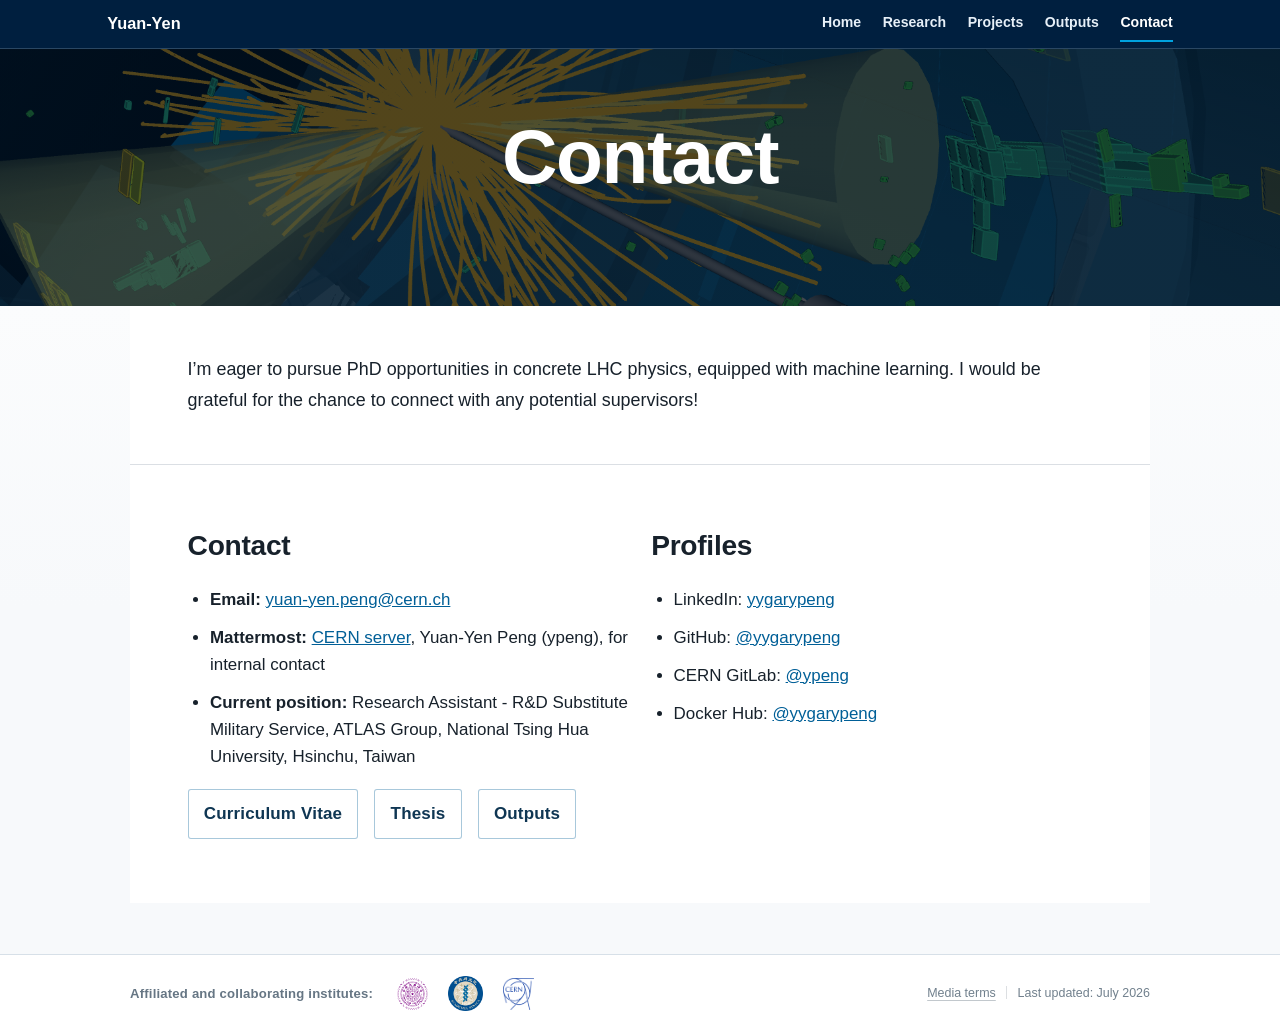
<file: contact.html>
<!doctype html>
<html lang="en">
  <head>
    <meta charset="UTF-8" />
    <meta name="viewport" content="width=device-width, initial-scale=1.0" />
    <meta http-equiv="Content-Security-Policy" content="default-src 'self'; script-src 'self' 'unsafe-inline'; style-src 'self' 'unsafe-inline' https://fonts.googleapis.com; img-src 'self' data: https:; font-src 'self' https://fonts.gstatic.com; connect-src 'self';">
    <meta
      name="description"
      content="Contact, CV, and research links for Yuan-Yen Peng."
    />
    <meta name="theme-color" content="#001f3f" />
    <title>Contact | Yuan-Yen Peng</title>
    <link rel="stylesheet" href="./styles.css" />
    <link rel="preconnect" href="https://fonts.googleapis.com" />
    <link rel="preconnect" href="https://fonts.gstatic.com" crossorigin />
    <link rel="stylesheet" href="https://fonts.googleapis.com/css2?family=Inter:wght@400;500;600;700;800&amp;family=Marcellus&amp;display=swap" />
  </head>
  <body>
    <a class="skip-link" href="#main-content">Skip to main content</a>
    <header class="masthead masthead-short" aria-label="Contact hero">
      <div class="topbar">
        <div class="topbar-inner wrap-wide">
          <div class="site-mark" aria-label="Site identity">
            <a class="site-name" href="./index.html">Yuan-Yen</a>
          </div>
          <nav class="menu" aria-label="Main navigation">
            <a href="./index.html">Home</a>
            <a href="./phd.html">Research</a>
            <a href="./projects.html">Projects</a>
            <a href="./outputs.html">Outputs</a>
            <a class="active" href="./contact.html">Contact</a>
          </nav>
        </div>
      </div>
      <div class="hero-copy wrap-wide">
        <h1>Contact</h1>
      </div>
    </header>

    <main id="main-content" class="content">
      <section class="content-block phd-wide contact-preface">
        <p>
          I’m eager to pursue PhD opportunities in concrete LHC physics, equipped with machine learning.
          I would be grateful for the chance to connect with any potential supervisors!
        </p>
      </section>

      <section class="content-block">
        <div class="split-2">
          <div>
            <h2 class="section-title">Contact</h2>
            <ul class="list-clean">
              <li><b>Email:</b> <a href="mailto:yuan-yen.peng@cern.ch">yuan-yen.peng@cern.ch</a></li>
              <li>
                <b>Mattermost:</b>
                <a href="https://mattermost.web.cern.ch/">CERN server</a>, Yuan-Yen Peng (ypeng), for internal contact
              </li>
              <li>
                <b>Current position:</b> Research Assistant - R&amp;D Substitute Military Service, ATLAS Group, National Tsing Hua University, Hsinchu, Taiwan
              </li>
            </ul>
            <div class="button-row">
              <a href="./assets/yuan-yen_cv.pdf" target="_blank">Curriculum Vitae</a>
              <a href="https://etd.lib.nthu.edu.tw/thesis/detail/d5387241bad28abb4b3cb0facb63184d/">Thesis</a>
              <a href="./outputs.html">Outputs</a>
            </div>
          </div>

          <div>
            <h2 class="section-title">Profiles</h2>
            <ul class="list-clean">
              <li>LinkedIn: <a href="https://www.linkedin.com/in/yygarypeng/">yygarypeng</a></li>
              <li>GitHub: <a href="https://github.com/yygarypeng">@yygarypeng</a></li>
              <li>CERN GitLab: <a href="https://gitlab.cern.ch/ypeng">@ypeng</a></li>
              <li>Docker Hub: <a href="https://hub.docker.com/repositories/yygarypeng">@yygarypeng</a></li>
            </ul>
          </div>
        </div>
      </section>
    </main>

    <footer class="site-footer">
      <div class="footer-inner">
        <span class="footer-affiliation">Affiliated and collaborating institutes:</span>
        <div class="footer-logo-row" aria-label="Affiliated and collaborating institutions">
          <a href="https://www.nthu.edu.tw/" aria-label="National Tsing Hua University official website">
            <img src="./assets/nthu-logo.png" alt="National Tsing Hua University logo" width="1920" height="1921" />
          </a>
          <a href="https://www.sinica.edu.tw/" aria-label="Academia Sinica official website">
            <img src="./assets/as-logo.png" alt="Academia Sinica logo" width="1920" height="1920" />
          </a>
          <a href="https://home.cern/" aria-label="CERN official website">
            <img src="./assets/cern-logo.png" alt="CERN logo" width="1182" height="1182" />
          </a>
        </div>
        <div class="footer-meta-row">
          <details class="media-terms">
            <summary>Media terms</summary>
            <div class="media-terms-card">
              <button class="media-terms-close" type="button" aria-label="Close media terms" onclick="this.closest('details').removeAttribute('open')">X</button>
              <p><b>Media credits</b></p>
              <p>Banner source: CERN, &copy; CERN. ATLAS-related media: ATLAS Experiment &copy; CERN.</p>
              <p>
                Use follows the <a href="https://copyright.web.cern.ch/">CERN Audiovisual Media Terms of Use</a>
                and <a href="https://atlas.cern/copyright">ATLAS Terms of Use</a>.
              </p>
              <p>Personal site; not endorsed by CERN or ATLAS.</p>
            </div>
          </details>
          <span class="footer-updated">Last updated: July 2026</span>
        </div>
      </div>
    </footer>
  </body>
</html>
</file>
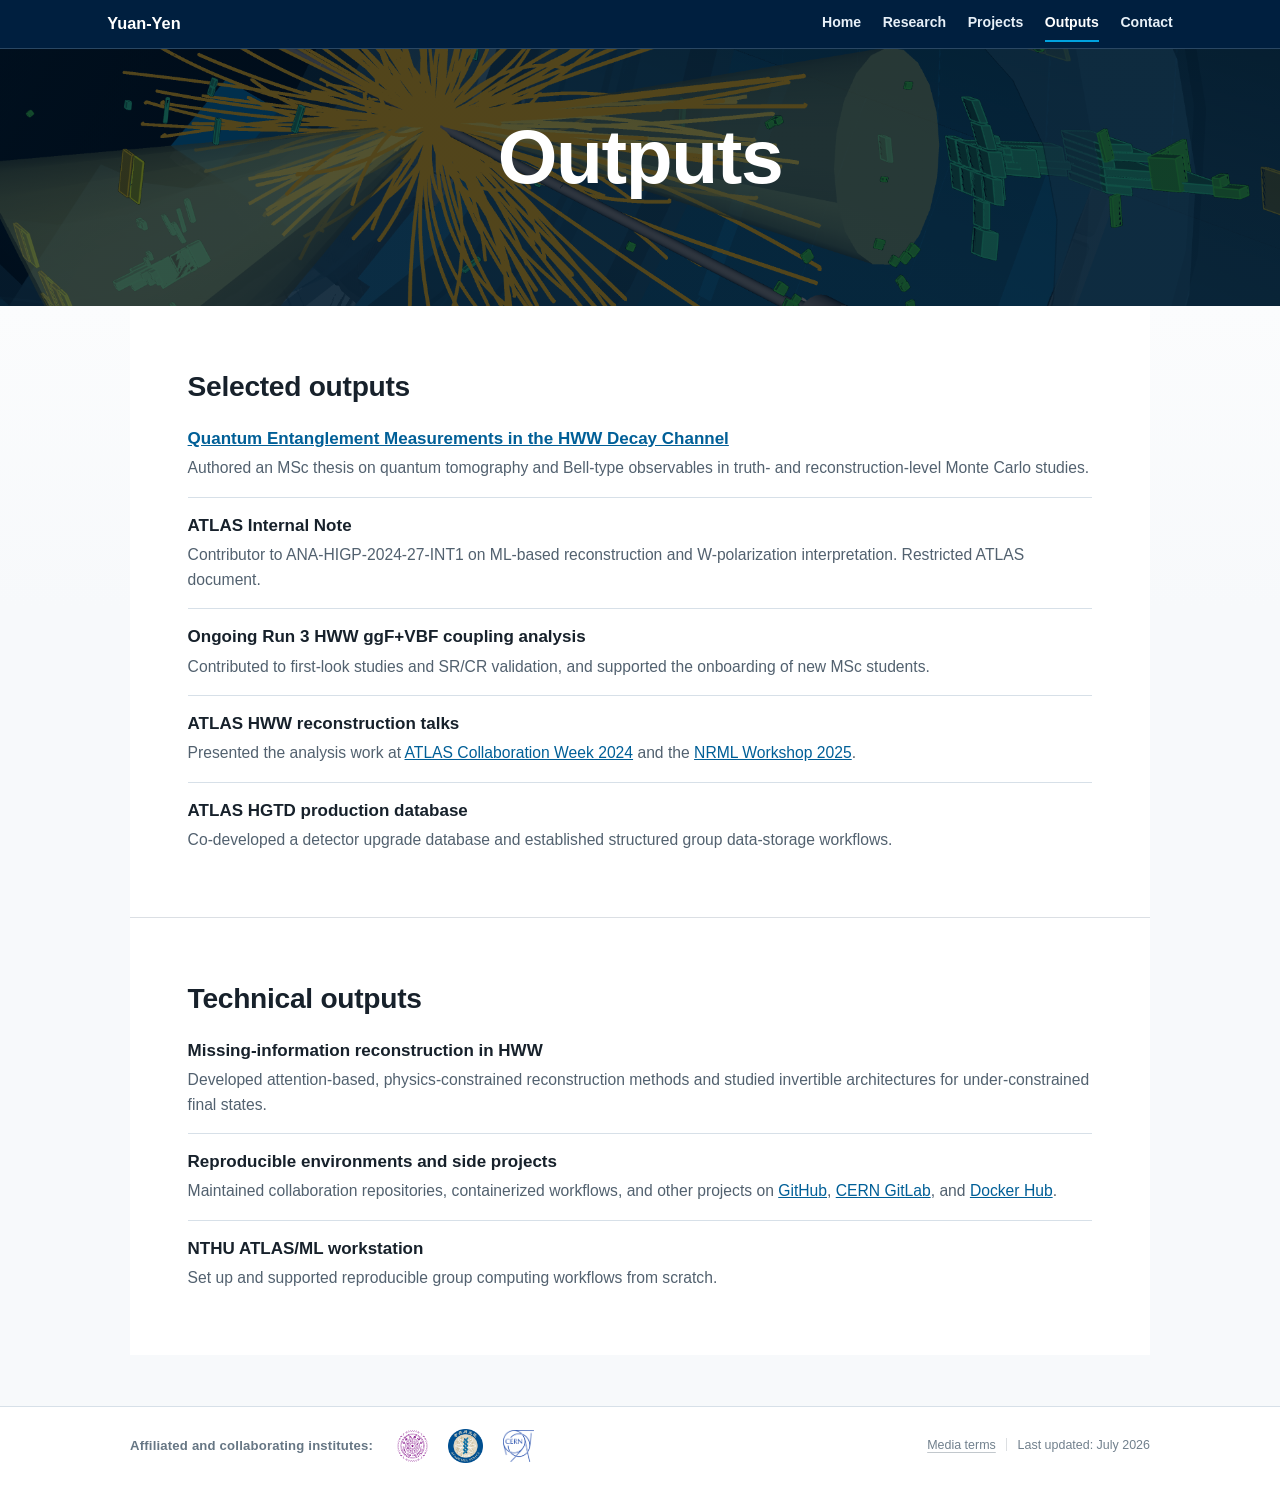
<file: outputs.html>
<!doctype html>
<html lang="en">
  <head>
    <meta charset="UTF-8" />
    <meta name="viewport" content="width=device-width, initial-scale=1.0" />
    <meta http-equiv="Content-Security-Policy" content="default-src 'self'; script-src 'self' 'unsafe-inline'; style-src 'self' 'unsafe-inline' https://fonts.googleapis.com; img-src 'self' data: https:; font-src 'self' https://fonts.gstatic.com; connect-src 'self';">
    <meta
      name="description"
      content="Selected public-safe evidence of Yuan-Yen Peng's ATLAS physics analysis, reconstruction, software, and detector contributions."
    />
    <meta name="theme-color" content="#001f3f" />
    <title>Outputs | Yuan-Yen Peng</title>
    <link rel="stylesheet" href="./styles.css" />
    <link rel="preconnect" href="https://fonts.googleapis.com" />
    <link rel="preconnect" href="https://fonts.gstatic.com" crossorigin />
    <link rel="stylesheet" href="https://fonts.googleapis.com/css2?family=Inter:wght@400;500;600;700;800&amp;family=Marcellus&amp;display=swap" />
  </head>
  <body>
    <a class="skip-link" href="#main-content">Skip to main content</a>
    <header class="masthead masthead-short" aria-label="Outputs hero">
      <div class="topbar">
        <div class="topbar-inner wrap-wide">
          <div class="site-mark" aria-label="Site identity">
            <a class="site-name" href="./index.html">Yuan-Yen</a>
          </div>
          <nav class="menu" aria-label="Main navigation">
            <a href="./index.html">Home</a>
            <a href="./phd.html">Research</a>
            <a href="./projects.html">Projects</a>
            <a class="active" href="./outputs.html">Outputs</a>
            <a href="./contact.html">Contact</a>
          </nav>
        </div>
      </div>
      <div class="hero-copy wrap-wide">
        <h1>Outputs</h1>
      </div>
    </header>

    <main id="main-content" class="content">
      <section class="content-block" aria-labelledby="physics-analysis-title">
        <h2 class="section-title" id="physics-analysis-title">Selected outputs</h2>
        <dl class="output-list">
          <div class="output-item">
            <dt><a href="https://etd.lib.nthu.edu.tw/thesis/detail/d5387241bad28abb4b3cb0facb63184d/">Quantum Entanglement Measurements in the HWW Decay Channel</a></dt>
            <dd>Authored an MSc thesis on quantum tomography and Bell-type observables in truth- and reconstruction-level Monte Carlo studies.</dd>
          </div>
          <div class="output-item">
            <dt>ATLAS Internal Note</dt>
            <dd>Contributor to ANA-HIGP-2024-27-INT1 on ML-based reconstruction and W-polarization interpretation. Restricted ATLAS document.</dd>
          </div>
          <div class="output-item">
            <dt>Ongoing Run 3 HWW ggF+VBF coupling analysis</dt>
            <dd>Contributed to first-look studies and SR/CR validation, and supported the onboarding of new MSc students.</dd>
          </div>
          <div class="output-item">
            <dt>ATLAS HWW reconstruction talks</dt>
            <dd>Presented the analysis work at <a href="https://indico.cern.ch/event/1441377/contributions/6065508/">ATLAS Collaboration Week 2024</a> and the <a href="https://indico.cern.ch/event/1498256/contributions/6453803/">NRML Workshop 2025</a>.</dd>
          </div>
          <div class="output-item">
            <dt>ATLAS HGTD production database</dt>
            <dd>Co-developed a detector upgrade database and established structured group data-storage workflows.</dd>
          </div>
        </dl>
      </section>

      <section class="content-block" aria-labelledby="Technical-outputs-title">
        <h2 class="section-title" id="Technical-outputs-title">Technical outputs</h2>
        <dl class="output-list">
          <div class="output-item">
            <dt>Missing-information reconstruction in HWW</dt>
            <dd>Developed attention-based, physics-constrained reconstruction methods and studied invertible architectures for under-constrained final states.</dd>
          </div>
          <div class="output-item">
            <dt>Reproducible environments and side projects</dt>
            <dd>Maintained collaboration repositories, containerized workflows, and other projects on <a href="https://github.com/yygarypeng">GitHub</a>, <a href="https://gitlab.cern.ch/ypeng">CERN GitLab</a>, and <a href="https://hub.docker.com/repositories/yygarypeng">Docker Hub</a>.</dd>
          </div>
          <div class="output-item">
            <dt>NTHU ATLAS/ML workstation</dt>
            <dd>Set up and supported reproducible group computing workflows from scratch.</dd>
          </div>
        </dl>
      </section>
    </main>

    <footer class="site-footer">
      <div class="footer-inner">
        <span class="footer-affiliation">Affiliated and collaborating institutes:</span>
        <div class="footer-logo-row" aria-label="Affiliated and collaborating institutions">
          <a href="https://www.nthu.edu.tw/" aria-label="National Tsing Hua University official website">
            <img src="./assets/nthu-logo.png" alt="National Tsing Hua University logo" width="1920" height="1921" />
          </a>
          <a href="https://www.sinica.edu.tw/" aria-label="Academia Sinica official website">
            <img src="./assets/as-logo.png" alt="Academia Sinica logo" width="1920" height="1920" />
          </a>
          <a href="https://home.cern/" aria-label="CERN official website">
            <img src="./assets/cern-logo.png" alt="CERN logo" width="1182" height="1182" />
          </a>
        </div>
        <div class="footer-meta-row">
          <details class="media-terms">
            <summary>Media terms</summary>
            <div class="media-terms-card">
              <button class="media-terms-close" type="button" aria-label="Close media terms" onclick="this.closest('details').removeAttribute('open')">X</button>
              <p><b>Media credits</b></p>
              <p>Banner source: CERN, &copy; CERN. ATLAS-related media: ATLAS Experiment &copy; CERN.</p>
              <p>
                Use follows the <a href="https://copyright.web.cern.ch/">CERN Audiovisual Media Terms of Use</a>
                and <a href="https://atlas.cern/copyright">ATLAS Terms of Use</a>.
              </p>
              <p>Personal site; not endorsed by CERN or ATLAS.</p>
            </div>
          </details>
          <span class="footer-updated">Last updated: July 2026</span>
        </div>
      </div>
    </footer>
  </body>
</html>
</file>
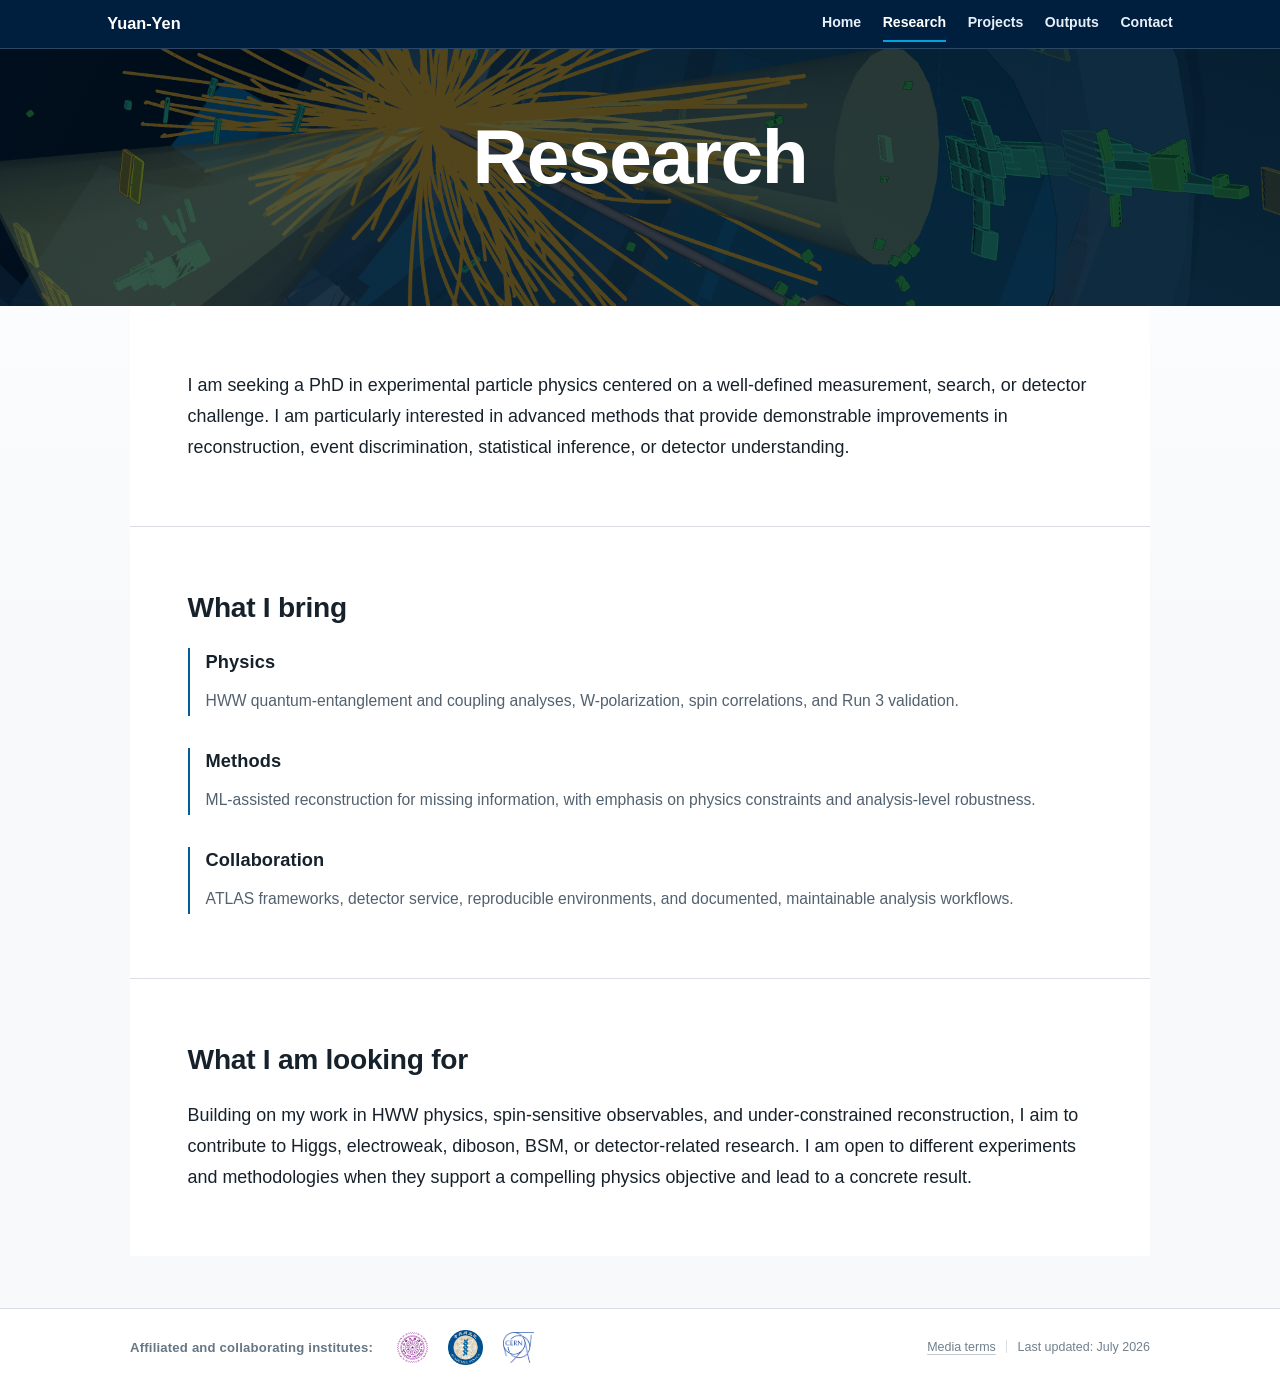
<file: phd.html>
<!doctype html>
<html lang="en">
  <head>
    <meta charset="UTF-8" />
    <meta name="viewport" content="width=device-width, initial-scale=1.0" />
    <meta http-equiv="Content-Security-Policy" content="default-src 'self'; script-src 'self' 'unsafe-inline'; style-src 'self' 'unsafe-inline' https://fonts.googleapis.com; img-src 'self' data: https:; font-src 'self' https://fonts.gstatic.com; connect-src 'self';">
    <meta
      name="description"
      content="The physics, reconstruction, and collaboration foundation Yuan-Yen Peng brings to a physics-first LHC PhD."
    />
    <meta name="theme-color" content="#001f3f" />
    <title>Research | Yuan-Yen Peng</title>
    <link rel="stylesheet" href="./styles.css" />
    <link rel="preconnect" href="https://fonts.googleapis.com" />
    <link rel="preconnect" href="https://fonts.gstatic.com" crossorigin />
    <link rel="stylesheet" href="https://fonts.googleapis.com/css2?family=Inter:wght@400;500;600;700;800&amp;family=Marcellus&amp;display=swap" />
  </head>
  <body>
    <a class="skip-link" href="#main-content">Skip to main content</a>
    <header class="masthead masthead-short" aria-label="Research hero">
      <div class="topbar">
        <div class="topbar-inner wrap-wide">
          <div class="site-mark" aria-label="Site identity">
            <a class="site-name" href="./index.html">Yuan-Yen</a>
          </div>
          <nav class="menu" aria-label="Main navigation">
            <a href="./index.html">Home</a>
            <a class="active" href="./phd.html">Research</a>
            <a href="./projects.html">Projects</a>
            <a href="./outputs.html">Outputs</a>
            <a href="./contact.html">Contact</a>
          </nav>
        </div>
      </div>
      <div class="hero-copy wrap-wide">
        <h1>Research</h1>
      </div>
    </header>

    <main id="main-content" class="content">
      <section class="content-block phd-wide">
        <p>
          I am seeking a PhD in experimental particle physics centered on a well-defined
          measurement, search, or detector challenge. I am particularly interested in
          advanced methods that provide demonstrable improvements in reconstruction,
          event discrimination, statistical inference, or detector understanding.
        </p>
      </section>

      <section class="content-block research-fit" aria-label="What I bring">
        <h2 class="section-title">What I bring</h2>
        <div class="program-grid research-fit-grid">
          <article class="program">
            <h3>Physics</h3>
            <p>HWW quantum-entanglement and coupling analyses, W-polarization, spin correlations, and Run 3 validation.</p>
          </article>
          <article class="program">
            <h3>Methods</h3>
            <p>ML-assisted reconstruction for missing information, with emphasis on physics constraints and analysis-level robustness.</p>
          </article>
          <article class="program">
            <h3>Collaboration</h3>
            <p>ATLAS frameworks, detector service, reproducible environments, and documented, maintainable analysis workflows.</p>
          </article>
        </div>
      </section>

      <section class="content-block phd-wide" aria-label="What I am looking for">
        <h2 class="section-title">What I am looking for</h2>
        <p>
            Building on my work in HWW physics, spin-sensitive observables, and
            under-constrained reconstruction, I aim to contribute to Higgs, electroweak,
            diboson, BSM, or detector-related research. I am open to different experiments
            and methodologies when they support a compelling physics objective and lead to
            a concrete result.
        </p>
      </section>
    </main>

    <footer class="site-footer">
      <div class="footer-inner">
        <span class="footer-affiliation">Affiliated and collaborating institutes:</span>
        <div class="footer-logo-row" aria-label="Affiliated and collaborating institutions">
          <a href="https://www.nthu.edu.tw/" aria-label="National Tsing Hua University official website">
            <img src="./assets/nthu-logo.png" alt="National Tsing Hua University logo" width="1920" height="1921" />
          </a>
          <a href="https://www.sinica.edu.tw/" aria-label="Academia Sinica official website">
            <img src="./assets/as-logo.png" alt="Academia Sinica logo" width="1920" height="1920" />
          </a>
          <a href="https://home.cern/" aria-label="CERN official website">
            <img src="./assets/cern-logo.png" alt="CERN logo" width="1182" height="1182" />
          </a>
        </div>
        <div class="footer-meta-row">
          <details class="media-terms">
            <summary>Media terms</summary>
            <div class="media-terms-card">
              <button class="media-terms-close" type="button" aria-label="Close media terms" onclick="this.closest('details').removeAttribute('open')">X</button>
              <p><b>Media credits</b></p>
              <p>Banner source: CERN, &copy; CERN. ATLAS-related media: ATLAS Experiment &copy; CERN.</p>
              <p>
                Use follows the <a href="https://copyright.web.cern.ch/">CERN Audiovisual Media Terms of Use</a>
                and <a href="https://atlas.cern/copyright">ATLAS Terms of Use</a>.
              </p>
              <p>Personal site; not endorsed by CERN or ATLAS.</p>
            </div>
          </details>
          <span class="footer-updated">Last updated: July 2026</span>
        </div>
      </div>
    </footer>
  </body>
</html>
</file>
<file: styles.css>
:root {
  --bg: #f7f9fb;
  --surface: #ffffff;
  --surface-soft: #f3f7fa;
  --text: #17212b;
  --muted: #52616f;
  --line: #d7e0e8;
  --atlas-navy: #001f3f;
  --accent: #005f97;
  --accent-soft: #00a3e0;
  --hero-dark: rgba(0, 20, 40, 0.68);
  --measure: 66ch;
  --section-y: clamp(3rem, 5.4vw, 4rem);
  --section-x: clamp(1.35rem, 4.6vw, 3.6rem);
  --section-line: rgba(0, 31, 63, 0.14);
  --font-display: "Marcellus", Optima, Arial, sans-serif;
  --font-sans: "Inter", "Helvetica Neue", Helvetica, Arial, sans-serif;
  --masthead-height: clamp(340px, 48vh, 500px);
}

/* Base */

* {
  box-sizing: border-box;
}

html,
body {
  margin: 0;
  padding: 0;
}

html {
  scroll-behavior: smooth;
  background: var(--atlas-navy);
}

@media (prefers-reduced-motion: reduce) {
  html {
    scroll-behavior: auto;
  }

  *,
  *::before,
  *::after {
    transition-duration: 0.01ms !important;
    animation-duration: 0.01ms !important;
    animation-iteration-count: 1 !important;
  }
}

body {
  font-family: var(--font-sans);
  background: linear-gradient(180deg, #ffffff 0, var(--bg) 38rem);
  color: var(--text);
  line-height: 1.7;
  font-size: clamp(17px, 1.08vw, 18px);
  padding-top: 0;
  overflow-x: hidden;
  -webkit-tap-highlight-color: rgba(0, 95, 151, 0.18);
}

a {
  color: var(--accent);
}

a:focus-visible {
  outline: 3px solid rgba(0, 163, 224, 0.7);
  outline-offset: 4px;
}

.skip-link {
  position: fixed;
  top: 0.8rem;
  left: 0.8rem;
  z-index: 4000;
  transform: translateY(-180%);
  background: #ffffff;
  color: var(--atlas-navy);
  border: 1px solid var(--accent);
  padding: 0.55rem 0.75rem;
  font-weight: 700;
  text-decoration: none;
}

.skip-link:focus-visible {
  transform: translateY(0);
}

/* Header */

.masthead {
  position: relative;
  overflow: hidden;
  min-height: var(--masthead-height);
  color: #ffffff;
  background: var(--atlas-navy);
  display: grid;
  place-items: center;
  padding-top: 0;
}

.masthead::before {
  content: "";
  position: absolute;
  top: -42vh;
  left: 50%;
  width: max(170vw, 2000px);
  bottom: 0;
  z-index: 0;
  background-image: linear-gradient(var(--hero-dark), var(--hero-dark)),
    linear-gradient(116deg, rgba(0, 95, 151, 0.18) 8%, rgba(0, 0, 0, 0) 34%),
    url("./assets/collision.png");
  background-repeat: no-repeat;
  background-size: auto 100%;
  background-position: center center;
  pointer-events: none;
  transform: translateX(-50%);
}

.masthead-short {
  --masthead-height: clamp(250px, 34vh, 360px);
  min-height: clamp(250px, 34vh, 360px);
}

.wrap-wide {
  width: min(1120px, 94vw);
  margin: 0 auto;
}

.topbar {
  position: fixed;
  top: 0;
  left: 0;
  right: 0;
  z-index: 3000;
  width: 100%;
  margin: 0;
  padding: 0.42rem 0;
  background: var(--atlas-navy);
  border: 0;
  border-bottom: 1px solid rgba(210, 228, 242, 0.2);
  border-radius: 0;
  backdrop-filter: none;
  box-shadow: none;
}

.topbar-inner {
  display: flex;
  align-items: center;
  justify-content: space-between;
  gap: 1.4rem;
  padding: 0 clamp(0.8rem, 3.2vw, 1.7rem);
}

.site-mark {
  display: block;
  min-width: max-content;
}

.site-name {
  color: #ffffff;
  font-size: 1.02rem;
  font-weight: 700;
  line-height: 1.1;
  text-decoration: none;
}

.menu {
  display: flex;
  flex-wrap: wrap;
  align-items: center;
  justify-content: flex-end;
  gap: clamp(0.75rem, 2vw, 1.35rem);
}

.menu a {
  color: #e7f0f8;
  text-decoration: none;
  font-size: 0.88rem;
  font-weight: 600;
  opacity: 1;
  padding: 0.28rem 0;
  border-bottom: 2px solid transparent;
  touch-action: manipulation;
}

.menu a:hover,
.menu a.active {
  opacity: 1;
  border-bottom-color: var(--accent-soft);
  color: #ffffff;
}

.hero-copy {
  position: relative;
  z-index: 1;
  margin: 0 auto;
  text-align: center;
  padding: 1.5rem 0;
  max-width: 900px;
  text-wrap: balance;
}

.hero-copy h1 {
  margin: 0.38rem 0 0;
  font-family: var(--font-display);
  font-size: clamp(2.6rem, 6vw, 5rem);
  font-weight: 700;
  font-synthesis: weight;
  line-height: 1.1;
  letter-spacing: -0.018em;
}

.hero-copy .hero-sub {
  margin: 0.9rem auto 0;
  max-width: 760px;
  font-family: var(--font-display);
  font-size: clamp(1.15rem, 2vw, 1.75rem);
  font-style: italic;
  font-weight: 400;
  letter-spacing: 0.015em;
  line-height: 1.34;
  color: #e7f0f8;
}

/* Intro */

.content {
  width: min(1020px, 92vw);
  margin: 0 auto clamp(2.4rem, 4vw, 3.4rem);
  padding: 0;
  background: var(--surface);
}

.content-block {
  background: transparent;
  border: 0;
  border-top: 1px solid var(--section-line);
  padding: var(--section-y) var(--section-x);
  margin: 0;
  border-radius: 0;
  box-shadow: none;
}

.content > :first-child,
.content > .feature-stack:first-child .feature-row:first-child {
  border-top: 0;
}

.intro-grid {
  display: grid;
  grid-template-columns: minmax(0, 1.5fr) minmax(200px, 0.5fr);
  gap: clamp(2rem, 5vw, 3.6rem);
  align-items: center;
}

.intro-copy {
  min-width: 0;
}

.intro-copy p {
  max-width: var(--measure);
}

.intro-identity {
  display: flex;
  flex-direction: column;
  justify-content: center;
  align-items: center;
}

.intro-portrait {
  margin: 0;
  position: relative;
  width: min(100%, 280px);
  aspect-ratio: 1 / 1;
  border-radius: 999px;
  overflow: hidden;
  border: 1px solid var(--line);
  background: var(--surface-soft);
  box-shadow: none;
}

.intro-portrait img {
  display: block;
  width: 100%;
  height: 100%;
  object-fit: cover;
  padding: 0;
}

.intro-portrait a {
  display: block;
  width: 100%;
  height: 100%;
}

.atlas-seal {
  display: inline-block;
  margin-top: 0.9rem;
  text-decoration: none;
}

.atlas-seal img {
  display: block;
  width: 150px;
  height: auto;
  opacity: 0.9;
}

.atlas-seal:hover img,
.atlas-seal:focus-visible img {
  opacity: 1;
}

/* Content */

.content-block p {
  margin: 0.5rem 0 0;
  font-family: var(--font-sans);
  font-size: 1.12rem;
  line-height: 1.72;
  max-width: var(--measure);
}

.content-block > p:last-child {
  margin-bottom: 0;
}

.wide-copy p {
  max-width: none;
}

.section-title {
  margin: 0 0 1.45rem;
  color: var(--text);
  font-family: var(--font-display);
  font-size: clamp(1.55rem, 2.2vw, 1.9rem);
  font-weight: 700;
  font-synthesis: weight;
  line-height: 1.2;
  letter-spacing: -0.01em;
  max-width: 34ch;
  text-wrap: balance;
}

.phd-wide p {
  max-width: none;
}

.contact-preface {
  padding-top: clamp(2.1rem, 4vw, 3rem);
  padding-bottom: clamp(2.1rem, 4vw, 3rem);
}

.contact-preface p {
  margin: 0;
}

.program-grid.research-fit-grid {
  grid-template-columns: 1fr;
}

.research-fit-grid .program,
.research-fit-grid .program p {
  width: 100%;
  max-width: none;
}

.program-grid {
  display: grid;
  grid-template-columns: repeat(2, minmax(0, 1fr));
  gap: clamp(1.3rem, 2.8vw, 2rem);
  margin: 1.35rem 0 0;
}

.program {
  background: transparent;
  border: 0;
  border-left: 2px solid var(--accent);
  padding: 0.15rem 0 0.15rem 1rem;
  border-radius: 0;
  box-shadow: none;
  min-height: 0;
}

.program h3 {
  margin: 0;
  color: var(--text);
  font-family: var(--font-sans);
  font-size: 1.14rem;
  font-weight: 700;
  line-height: 1.25;
  letter-spacing: 0.005em;
  text-wrap: balance;
}

.program p {
  margin: 0.65rem 0 0;
  font-size: 0.98rem;
  line-height: 1.56;
  color: var(--muted);
}

.research-fit .program h3 + p {
  margin-top: 0.95rem;
}

.button-row {
  margin-top: 1.2rem;
  display: flex;
  flex-wrap: wrap;
  gap: 1rem;
}

.button-row a {
  text-decoration: none;
  background: var(--surface);
  border: 1px solid rgba(0, 95, 151, 0.34);
  color: #0f3653;
  font-weight: 600;
  letter-spacing: 0.01em;
  padding: 0.58rem 0.95rem;
  border-radius: 3px;
  box-shadow: none;
  transition: transform 0.15s ease, background-color 0.15s ease,
    border-color 0.15s ease, color 0.15s ease;
  touch-action: manipulation;
}

.button-row a:hover {
  transform: translateY(-1px);
  background: var(--atlas-navy);
  border-color: var(--atlas-navy);
  color: #ffffff;
}

.button-row a:focus-visible {
  background: var(--atlas-navy);
  border-color: var(--atlas-navy);
  color: #ffffff;
}

.output-list {
  display: grid;
  gap: 0;
  margin: 0;
}

.output-item {
  padding: 1rem 0;
  border-top: 1px solid var(--line);
}

.output-item:first-child {
  padding-top: 0;
  border-top: 0;
}

.output-item:last-child {
  padding-bottom: 0;
}

.output-item dt {
  color: var(--text);
  font-weight: 700;
  line-height: 1.4;
}

.output-item dd {
  margin: 0.35rem 0 0;
  color: var(--muted);
  font-size: 0.98rem;
  line-height: 1.56;
}

/* Project Rows */

.split-2 {
  display: grid;
  grid-template-columns: repeat(2, minmax(0, 1fr));
  gap: 1.4rem;
  align-items: stretch;
  margin: 0;
}

.feature-stack {
  display: grid;
  gap: 0;
  margin: 0;
}

.feature-row {
  display: grid;
  grid-template-columns: repeat(2, minmax(0, 1fr));
  gap: clamp(2rem, 4.4vw, 3.4rem);
  align-items: center;
  padding: var(--section-y) var(--section-x);
  border: 0;
  border-top: 1px solid var(--section-line);
}

.feature-text p {
  margin: 0.85rem 0 0;
  font-family: var(--font-sans);
  font-size: 1.06rem;
  line-height: 1.68;
  color: #2e3440;
  max-width: var(--measure);
}

.feature-text h3 + p {
  margin-top: 1.2rem;
}

.content-block p:first-of-type {
  margin-top: 0;
}

.feature-row > * {
  min-width: 0;
}

.feature-text {
  padding: 0;
  align-self: center;
  display: grid;
  align-content: center;
}

.feature-media {
  display: flex;
  align-items: center;
  justify-content: center;
  overflow: visible;
  padding: 0;
  width: 100%;
}

.feature-row.reverse .feature-text {
  order: 2;
}

.feature-row.reverse .feature-media {
  order: 1;
}

.feature-text h3 {
  margin: 0;
  color: var(--text);
  font-family: var(--font-display);
  max-width: none;
  font-size: clamp(1.55rem, 2.5vw, 2.05rem);
  font-weight: 700;
  font-synthesis: weight;
  line-height: 1.16;
  letter-spacing: -0.01em;
  text-wrap: balance;
}

.content-block p strong,
.feature-text p strong,
.list-clean b {
  color: var(--text);
  font-family: var(--font-sans);
  font-style: normal;
  font-weight: 600;
}

.hero-copy .hero-sub span {
  display: block;
}

.feature-media img {
  width: 100%;
  height: auto;
  display: block;
  border-radius: 0;
  box-shadow: none;
  object-fit: contain;
}

.run3-combined-figure {
  margin: 0;
  width: 100%;
}

/* Lists and Footer */

.list-clean {
  margin: 0;
  padding-left: 1.4rem;
  max-width: 74ch;
}

.list-clean li {
  margin: 0.68rem 0;
  font-size: 1.06rem;
  line-height: 1.6;
}

.site-footer {
  border-top: 1px solid var(--line);
  color: var(--muted);
  padding: 1.35rem 0;
  font-size: 0.78rem;
  background: #ffffff;
}

.footer-inner {
  display: grid;
  grid-template-columns: auto auto minmax(1rem, 1fr) auto;
  align-items: center;
  gap: clamp(0.9rem, 2.4vw, 1.5rem);
  width: min(1020px, 92vw);
  margin: 0 auto;
}

.footer-logo-row {
  display: flex;
  align-items: center;
  justify-content: flex-start;
  gap: clamp(0.85rem, 2vw, 1.25rem);
}

.footer-logo-row a {
  display: inline-flex;
  align-items: center;
  justify-content: center;
  border-radius: 0.35rem;
  text-decoration: none;
}

.footer-logo-row img {
  display: block;
  width: auto;
  height: 1.95rem;
  max-width: 5.7rem;
  object-fit: contain;
}

.footer-logo-row a:nth-child(2) img {
  height: 2.18rem;
}

.footer-affiliation {
  justify-self: start;
  margin: 0;
  color: #667684;
  font-size: 0.82rem;
  font-weight: 600;
  letter-spacing: 0.015em;
  line-height: 1.35;
  text-align: center;
}

.footer-meta-row {
  display: flex;
  align-items: center;
  justify-content: flex-end;
  grid-column: 4;
  justify-self: end;
  gap: 0.65rem;
  color: #71808d;
  line-height: 1.4;
}

.footer-updated::before {
  content: "";
  display: inline-block;
  width: 1px;
  height: 0.8rem;
  margin: 0 0.65rem 0 0;
  vertical-align: -0.1rem;
  background: rgba(82, 97, 111, 0.2);
}

.media-terms {
  position: relative;
}

.media-terms summary {
  cursor: pointer;
  list-style: none;
  text-decoration: underline;
  text-decoration-color: rgba(82, 97, 111, 0.35);
  text-underline-offset: 0.22em;
}

.media-terms summary::-webkit-details-marker {
  display: none;
}

.media-terms summary:focus-visible {
  border-radius: 0.2rem;
  outline: 2px solid rgba(0, 163, 224, 0.45);
  outline-offset: 0.18rem;
}

.media-terms-card {
  position: absolute;
  right: 0;
  bottom: calc(100% + 0.75rem);
  z-index: 20;
  width: min(27rem, calc(100vw - 2rem));
  display: grid;
  gap: 0.48rem;
  padding: 1.05rem 3.1rem 1.1rem 1.15rem;
  color: var(--text);
  text-align: left;
  background: linear-gradient(180deg, rgba(255, 255, 255, 0.98), rgba(247, 249, 251, 0.96));
  border: 1px solid rgba(0, 31, 63, 0.12);
  border-radius: 0.6rem;
  box-shadow: 0 1rem 2.4rem rgba(0, 31, 63, 0.14), 0 0.2rem 0.7rem rgba(23, 33, 43, 0.08);
}

.media-terms-close {
  position: absolute;
  top: 0.72rem;
  right: 0.72rem;
  display: inline-flex;
  align-items: center;
  justify-content: center;
  width: 2rem;
  height: 2rem;
  padding: 0;
  color: #314252;
  font: inherit;
  font-size: 0.78rem;
  font-weight: 800;
  letter-spacing: 0.04em;
  line-height: 1;
  background: rgba(255, 255, 255, 0.74);
  border: 1px solid rgba(0, 31, 63, 0.13);
  border-radius: 999px;
  cursor: pointer;
  box-shadow: 0 0.25rem 0.7rem rgba(23, 33, 43, 0.07);
  transition: background-color 0.15s ease, border-color 0.15s ease, color 0.15s ease, transform 0.15s ease;
}

.media-terms-close:hover,
.media-terms-close:focus-visible {
  color: #ffffff;
  background: var(--atlas-navy);
  border-color: var(--atlas-navy);
  transform: translateY(-1px);
}

.media-terms-close:focus-visible {
  outline: 2px solid rgba(0, 163, 224, 0.45);
  outline-offset: 2px;
}

.media-terms-card p {
  margin: 0;
  max-width: 32rem;
  font-size: 0.8rem;
  line-height: 1.48;
}

.media-terms-card p + p {
  margin-top: 0;
}

.media-terms-card p:first-of-type {
  color: var(--atlas-navy);
  font-family: var(--font-sans);
  font-size: 0.88rem;
  font-weight: 600;
  letter-spacing: 0.02em;
  line-height: 1.25;
}

@media (max-width: 980px) {
  .content {
    width: min(680px, 92vw);
  }

  .program-grid,
  .split-2,
  .feature-row {
    grid-template-columns: 1fr;
  }

  .program-grid,
  .split-2 {
    gap: 1.5rem;
  }

  .feature-row {
    gap: 2rem;
  }

  .intro-grid {
    grid-template-columns: 1fr;
    gap: 1.8rem;
  }

  .intro-identity {
    justify-content: center;
  }

  .intro-portrait {
    width: min(72vw, 220px);
  }

  .feature-row.reverse .feature-text,
  .feature-row.reverse .feature-media {
    order: initial;
  }

  .feature-text h3,
  .feature-text p {
    max-width: none;
  }

  .content-block p {
    max-width: none;
  }
}

@media (max-width: 780px) {
  :root {
    --section-y: 2rem;
    --section-x: 1rem;
    --mobile-hero-lift: 1.3rem;
  }

  body {
    font-size: 17px;
  }

  .masthead {
    --masthead-height: 390px;
    min-height: 390px;
    display: grid;
    grid-template-rows: auto minmax(0, 1fr);
    place-items: stretch;
  }

  .masthead::before {
    top: -32vh;
    width: 100%;
    background-size: auto 105%;
    background-position: 42% center;
  }

  .masthead-short {
    --masthead-height: 260px;
    min-height: 260px;
  }

  .topbar {
    position: static;
    padding: 0.46rem 0 0.38rem;
  }

  .topbar-inner {
    display: grid;
    grid-template-columns: 1fr;
    gap: 0.42rem;
    padding: 0 0.95rem;
  }

  .site-mark {
    justify-items: center;
    min-width: 0;
    text-align: center;
  }

  .site-name {
    font-size: 0.98rem;
  }

  .menu {
    width: 100%;
    justify-content: center;
    gap: 0.16rem 0.72rem;
  }

  .menu a {
    font-size: 0.8rem;
    padding: 0.28rem 0.05rem;
  }

  .hero-copy {
    align-self: center;
    justify-self: center;
    padding: 0;
    transform: translateY(calc(-1 * var(--mobile-hero-lift)));
  }

  .hero-copy h1 {
    font-size: clamp(2.25rem, 12vw, 3.4rem);
  }

  .hero-copy .hero-sub {
    font-size: clamp(1.05rem, 5.2vw, 1.35rem);
    max-width: 20rem;
  }

  .content {
    width: min(calc(100% - 1rem), 680px);
  }

  .content-block p {
    font-size: 1.06rem;
  }

  .list-clean li {
    font-size: 1rem;
  }

  .button-row {
    gap: 0.8rem;
  }

  .button-row a {
    width: 100%;
    text-align: center;
  }

  .site-footer {
    padding: 1.45rem 0 1.55rem;
  }

  .footer-inner {
    grid-template-columns: 1fr;
    gap: 0.65rem;
    text-align: center;
  }

  .footer-affiliation {
    justify-self: center;
    font-size: 0.8rem;
  }

  .footer-logo-row {
    justify-content: center;
    gap: 0.85rem;
  }

  .footer-logo-row img {
    height: 1.72rem;
    max-width: 5rem;
  }

  .footer-logo-row a:nth-child(2) img {
    height: 1.92rem;
  }

  .footer-meta-row {
    grid-column: auto;
    justify-content: center;
    justify-self: center;
  }

  .media-terms-card {
    position: fixed;
    left: 50%;
    right: auto;
    bottom: max(1rem, env(safe-area-inset-bottom));
    width: min(21rem, calc(100vw - 2rem));
    max-height: min(18rem, calc(100vh - 2rem));
    overflow: auto;
    padding: 1rem 2.95rem 1rem 1.05rem;
    transform: translateX(-50%);
  }

  .media-terms-close {
    top: 0.64rem;
    right: 0.64rem;
    width: 2.1rem;
    height: 2.1rem;
  }

}
</file>
